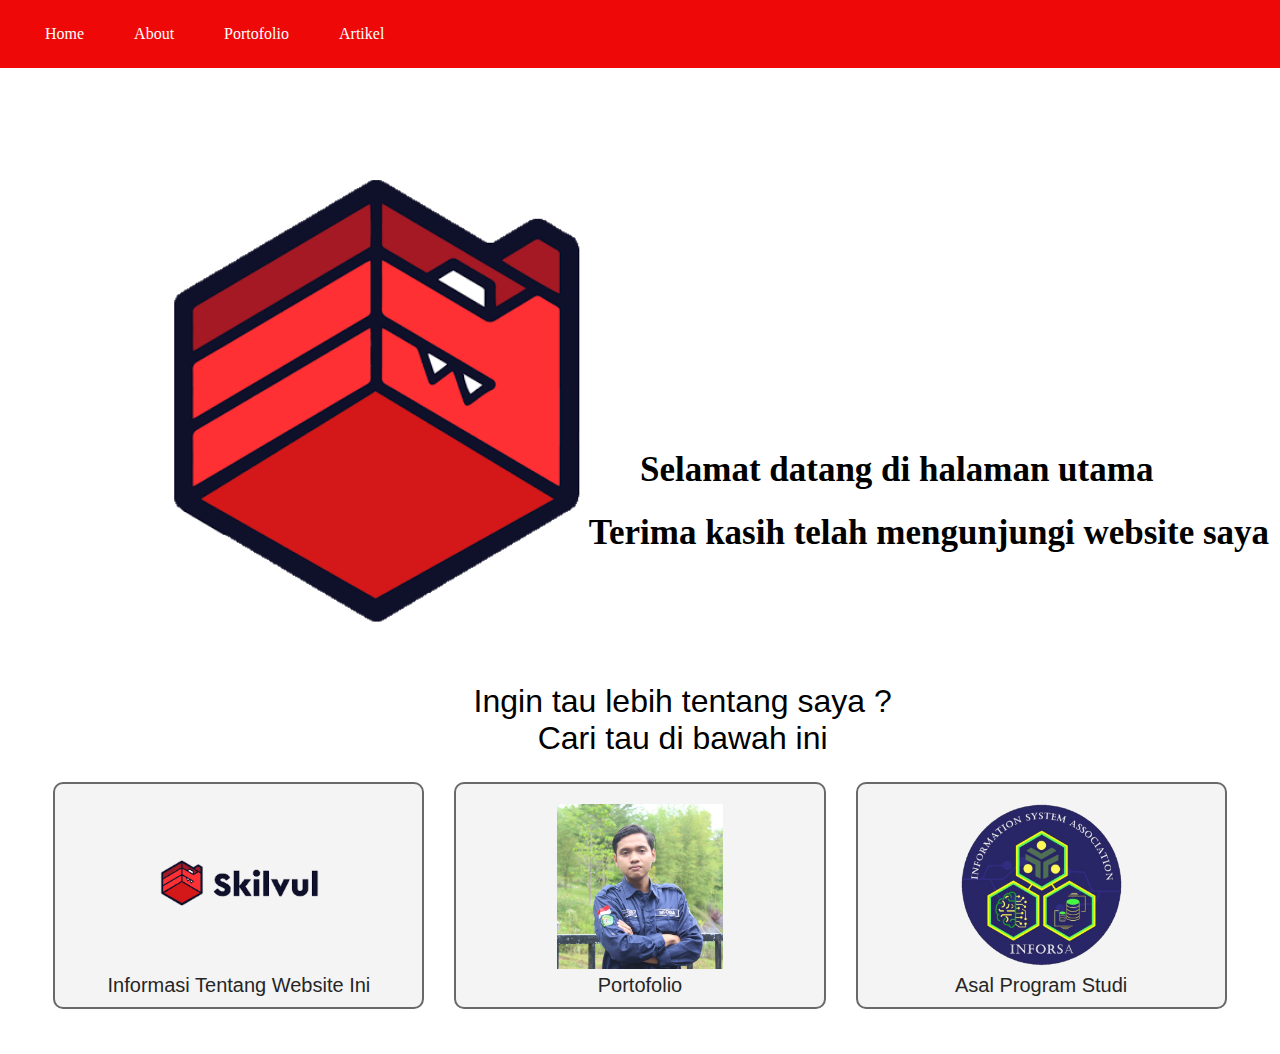
<file: TPA 1/index.html>
<!DOCTYPE html>
<html>
<head>
    <title>Halaman utama</title>
    <link rel="stylesheet" type="text/css" href="beranda.css">
</head>
<body>
    <div class="kh">
    <nav>
        <ul>
            <li><a href="#">Home</a></li>
            <li><a href="about.html">About</a></li>
            <li><a href="portofolio.html">Portofolio</a></li>
            <li><a href="artikel.html">Artikel</a></li>
        </ul>
   </nav>
   </div>
   <div class="a1">
   <img id="logo" src="logo_skilvul.png" width="100%" alt="skilvul"/></p>
        <p id="a11">Selamat datang di halaman utama</p>
        <p id="a12">Terima kasih telah mengunjungi website saya</p>
   </div>
   <div class="a2">
        <p>Ingin tau lebih tentang saya ?</p>
        <p style="text-align: center; padding-bottom: 10px;">Cari tau di bawah ini</p>
   </div>
   <div id="flex-container" style="padding-bottom: 30px;">
        <div class="flex-item">
            <a href="about.html" id="b1">
            <img src="skilvul.png" width="45%">
            <p>Informasi Tentang Website Ini</p>
            </a>
        </div>
        <div class="flex-item">
            <a href="portofolio.html" id="b2">
            <img src="profil2.jpeg" width="45%">
            <p>Portofolio</p>
            </a>
        </div>
        <div class="flex-item">
            <a href="artikel.html" id="b3">
            <img src="inforsa.png" width="45%">
            <p>Asal Program Studi</p>
            </a>
        </div>
</div>

</body>
</head>
</file>
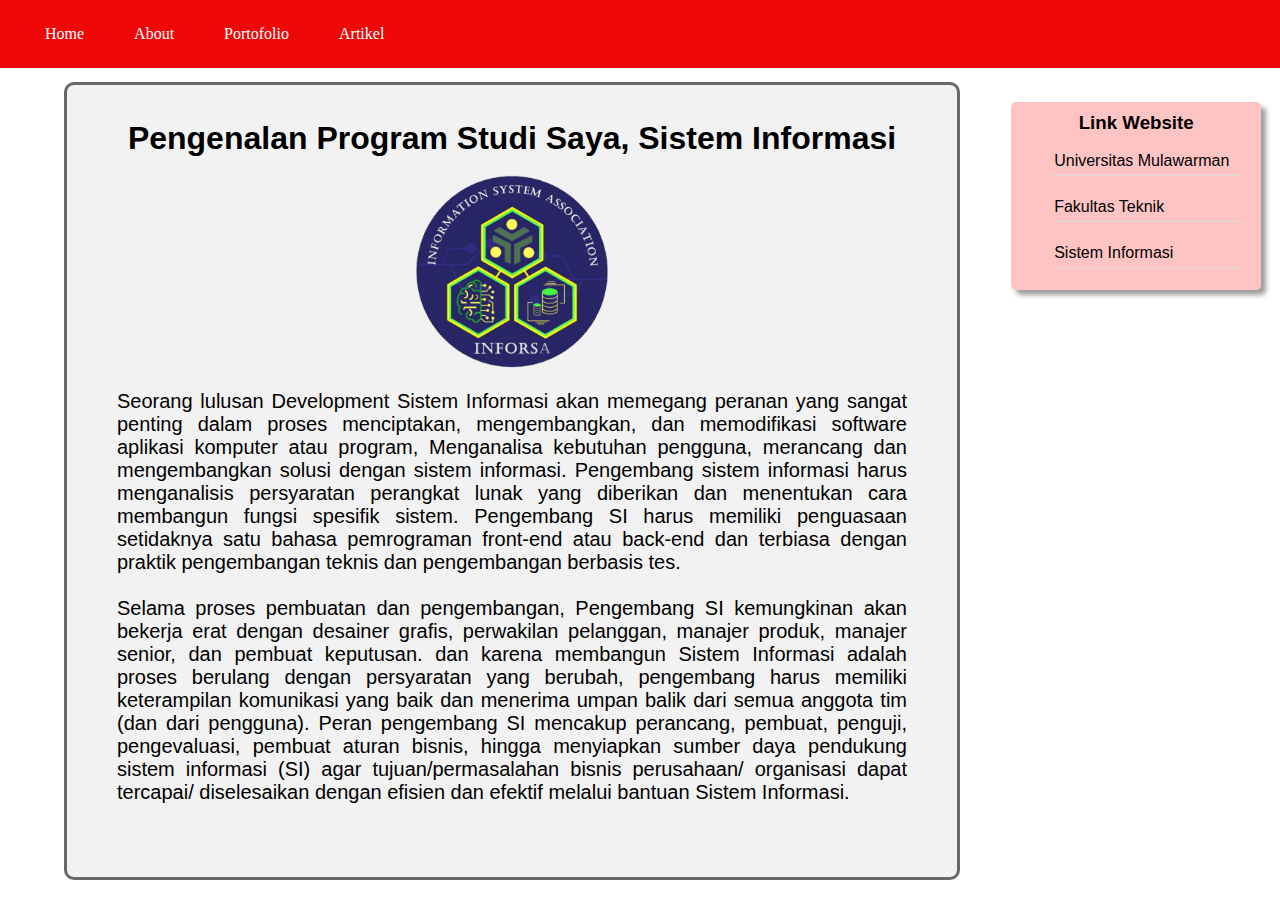
<file: TPA 1/artikel.html>
<!DOCTYPE html>
<html>
<head>
    <title>portofolio</title>
    <link rel="stylesheet" type="text/css" href="beranda.css">
</head>
<body>
    <div class="kh">
    <nav>
        <ul>
            <li><a href="index.html">Home</a></li>
            <li><a href="about.html">About</a></li>
            <li><a href="portofolio.html">Portofolio</a></li>
            <li><a href="#">Artikel</a></li>
        </ul>
   </nav>
    </div>
   <div class="kanan">
    <h3 align="center" style="padding-bottom: 8px;">Link Website</h3>
    <nav>
        <ul>
            <li><a href="https://unmul.ac.id/" target="_blank">Universitas Mulawarman</a></li>
            <li><a href="https://ft.unmul.ac.id/" target="_blank">Fakultas Teknik</a></li>
             <li><a href="http://si.ft.unmul.ac.id/" target="_blank">Sistem Informasi</a></li>
        </ul>
    </nav>
    </div>
   <div class="ar">
    <h1 style="text-align: center; font-family: sans-serif; padding-bottom: 18px;">Pengenalan Program Studi Saya, Sistem Informasi</h1>
    <img src="inforsa.png" width="25%" style="display:block; margin:auto; padding-bottom: 18px;">
    
    <p>Seorang lulusan Development Sistem Informasi akan memegang peranan yang sangat penting 
        dalam proses menciptakan, mengembangkan, dan memodifikasi software aplikasi komputer atau 
        program, Menganalisa kebutuhan pengguna, merancang dan mengembangkan solusi dengan sistem informasi. 
        Pengembang sistem informasi harus menganalisis persyaratan perangkat lunak yang diberikan dan menentukan 
        cara membangun fungsi spesifik sistem. Pengembang SI harus memiliki penguasaan setidaknya satu bahasa 
        pemrograman front-end atau back-end dan terbiasa dengan praktik pengembangan teknis dan pengembangan berbasis tes.<br><br>

        Selama proses pembuatan dan pengembangan, Pengembang SI kemungkinan akan bekerja erat dengan desainer 
        grafis, perwakilan pelanggan, manajer produk, manajer senior, dan pembuat keputusan. dan karena 
        membangun Sistem Informasi adalah proses berulang dengan persyaratan yang berubah, pengembang harus 
        memiliki keterampilan komunikasi yang baik dan menerima umpan balik dari semua anggota tim (dan dari pengguna). 
        Peran pengembang SI mencakup perancang, pembuat, penguji, pengevaluasi, pembuat aturan bisnis, hingga 
        menyiapkan sumber daya pendukung sistem informasi (SI) agar tujuan/permasalahan bisnis perusahaan/ 
        organisasi dapat tercapai/ diselesaikan dengan efisien dan efektif melalui bantuan Sistem Informasi.<br><br>
    </p>
   
   </div>
</body>
</html>
</file>
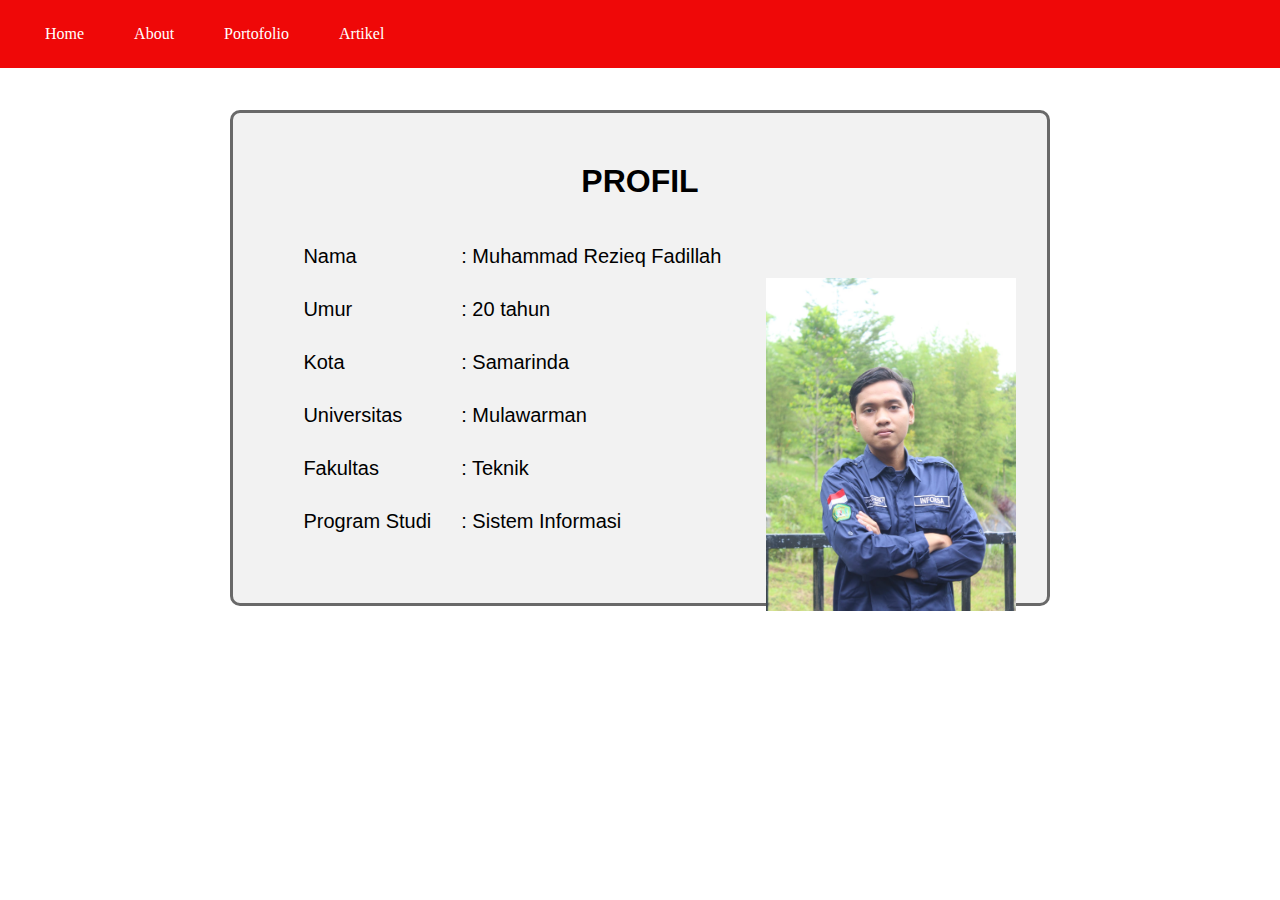
<file: TPA 1/portofolio.html>
<!DOCTYPE html>
<html>
<head>
    <title>portofolio</title>
    <link rel="stylesheet" type="text/css" href="beranda.css">
</head>
<body>
    <div class="kh">
    <nav>
        <ul>
            <li><a href="index.html">Home</a></li>
            <li><a href="about.html">About</a></li>
            <li><a href="#">Portofolio</a></li>
            <li><a href="artikel.html">Artikel</a></li>
        </ul>
   </nav>
    </div>
   <div class="p1" style="margin-top: 3%;">
    <h1 style="text-align: center; font-family: sans-serif; padding-bottom: 25px;">PROFIL</h1>
    <table style="text-align: justify; font-family: sans-serif; font-size: 20px;" cellpadding="10" cellspacing="10">
        <tr>
            <td>Nama</td>
            <td>: Muhammad Rezieq Fadillah</td>
        </tr>
        <tr>
            <td>Umur</td>
            <td>: 20 tahun</td>
        </tr>
        <tr>
            <td>Kota</td>
            <td>: Samarinda</td>
        </tr>
        <tr>
            <td>Universitas</td>
            <td>: Mulawarman</td>
        </tr>
        <tr>
            <td>Fakultas</td>
            <td>: Teknik</td>
        </tr>
        <tr>
            <td>Program Studi</td>
            <td>: Sistem Informasi</td>
        </tr>
    </table>
    <img id="foto" src="profil.jpeg" width="100%">
   </div>
</body>
</html>
</file>
<file: TPA 1/beranda.css>
* {
    margin: 0;
}

.kh nav {
    margin:auto;
    text-align: center;
    font-family: Tahoma;
} 

.kh nav ul {
    background:#ef0808;
    padding: 0 20px;
    list-style: none;
    position: relative;
    display: inline-table;
    width: 100%;
 }

.kh nav ul li{
    float:left;
}

.kh nav ul li:hover{
    background:#9f00009a;
}

.kh nav ul li:hover a{
     color:rgb(255, 255, 255);
}

.kh nav ul li a{
     display: block;
     padding: 25px;
     color: #fff;
     text-decoration: none;
}

.a1 {
    font-size: 35px;
    font-family: Gill Sans MT;
    font-weight: 700;
    display: inline-block;
}

.a1 #a11{
    text-align: center;
    position: absolute;
    left: 50%;
    top: 50%;
}

.a1 #a12{
    position: absolute;
    left: 46%;
    top: 57%;
}

.a1 #logo {
    padding-top: 35px;
    padding-left: 100px;
    width: 550px;
}

.a2 {
    font-size: 32px;
    font-family: sans-serif;
    display: inline-block;
    position: relative;
    padding-left: 37%;
}

#flex-container {
    display: flex;
    flex-direction:row;
    margin-left: 3%;
    margin-right: 3%;
    
}
.flex-item {
    font-family: sans-serif;
    padding-top: 20px;
    padding-bottom: 10px;
    flex-basis: 100%;
    
    margin: 15px;
    font-size: 20px;
    color: rgb(38, 38, 38);
    text-align: center;
    background: rgb(244, 244, 244);
    text-decoration:none;
    border: 2px solid rgb(105, 105, 105);
    border-radius: 10px;
}

#b1, #b2, #b3{
    text-decoration:none;
    color:rgb(38, 38, 38);
}

#b1:hover, #b2:hover, #b3:hover{
    text-decoration:none;
    color:#c48200;
    font-size: 25px;
    transition-duration: 0.5s;
}

/* about */
.pr{   
    background-color: rgb(242, 242, 242);
    padding: 50px 50px 50px 50px;
    margin-left: 14%;
    margin-right: 14%;
    margin-bottom: 30px;
    margin-top: 10px;
    border: 3px solid rgb(105, 105, 105);
    border-radius: 10px;
}

.pr p{
    text-align: justify;
    font-family: sans-serif;
    font-size: 20px;
}

/* portofolio */
.p1{   
    background-color: rgb(242, 242, 242);
    padding: 50px 50px 50px 50px;
    margin-left: 18%;
    margin-right: 18%;
    margin-bottom: 30px;
    margin-top: 10px;
    border: 3px solid rgb(105, 105, 105);
    border-radius: 10px;
}

.p1 #foto {
    position: absolute;
    left: 52%;
    top: 27%;
    padding-top: 35px;
    padding-left: 100px;
    width: 250px;
}

/* artikel */

.ar{   
    background-color: rgb(242, 242, 242);
    padding: 35px 50px 50px 50px;
    margin-left: 5%;
    margin-right: 25%;
    margin-bottom: 30px;
    margin-top: 10px;
    border: 3px solid rgb(105, 105, 105);
    border-radius: 10px;
}

.ar p{
    text-align: justify;
    font-family: sans-serif;
    font-size: 20px;
}

.kanan {
    position: absolute;
    background: rgba(253, 97, 97, 0.377);
    border-radius: 5px;
    margin-left: 79%;
    margin-top: 30px;
    margin-bottom: 15px;
    padding-top: 10px;
    padding-bottom: 10px;
    border: 0px solid gainsboro;
    
    width: 250px;

    /* float: left; */
    margin-bottom: 15px;

    font-family: sans-serif;
    box-shadow: 5px 5px 5px rgba(0, 0, 0, 0.383);
}

.kanan nav ul{
    list-style-type: none;
}

.kanan a{
    text-align: left;
    text-decoration: none;
    display: block;
    margin-top: 0px;
    margin-right: 20px;
    padding-left: 3px;
    padding-top:10px;
    padding-bottom:5px;
    border-bottom: 1px solid gainsboro;
    margin-bottom: 12px;
    color: black;
}
.kanan a:hover{
    color: rgb(0, 147, 39);
}

/* .a1 {
    font-size: 35px;
    font-family: Gill Sans MT;
    font-weight: 700;
    display: inline-block;
}

.a1 #a11{
    text-align: center;
    position: absolute;
    left: 50%;
    top: 50%;
} */
</file>
